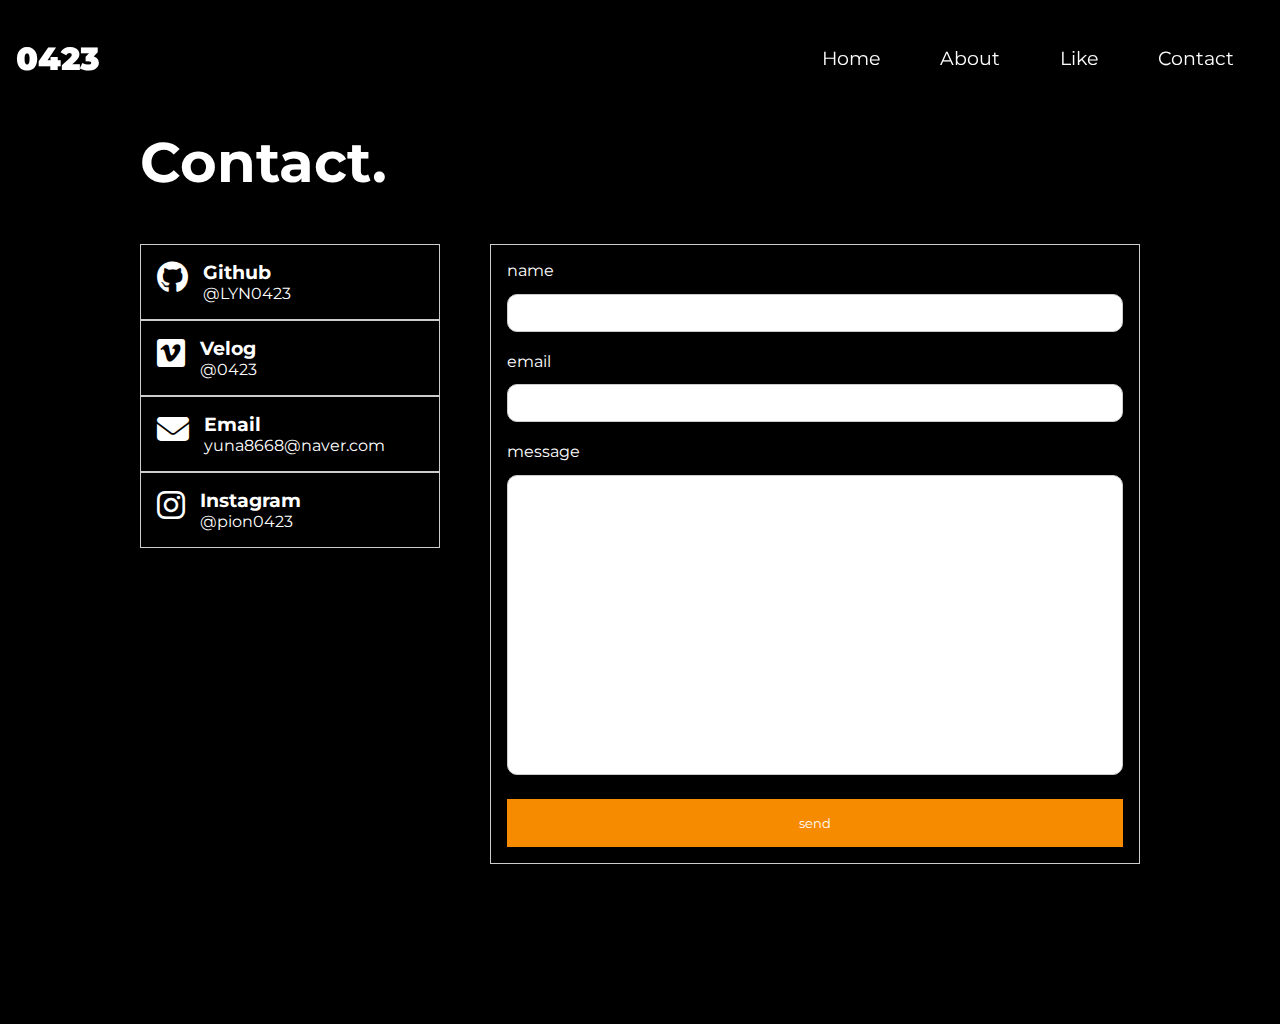
<file: contact.html>
<!DOCTYPE html>
<html lang="ko">
<head>
    <meta charset="UTF-8">
    <meta name="viewport" content="width=device-width, initial-scale=1.0">
    <title>HELLO✨</title>
    <link rel="stylesheet" href="style.css"> 
    <link rel="stylesheet" href="https://cdnjs.cloudflare.com/ajax/libs/font-awesome/6.4.0/css/all.min.css" />
</head>
<body>
    <header> 
        <div class="container"> 
            <h1> 
                <button>0423</button>
             
            </h1> 
            <nav> 
                <ul> 
                    <li>
                        <a href="index.html">Home</a>
                    </li> 
                    <li>
                        <a href="about.html">About</a>
                    </li> 
                    <li>
                        <a href="like.html">Like</a>
                    </li> 
                    <li>
                        <a href="contact.html">Contact</a>
                    </li> 
                </ul> 
            </nav> 
        </div> 
    </header>

    <div class="contact">
        <div class="container">
            <div class="title">
                <h2>Contact.</h2>
            </div>
            <div class="contact-me">
                <div class="left">
                    <div class="card">
                        <div class="icon">
                            <i class="fa-brands fa-github"></i>
                        </div>
                        <div class="info-text">
                            <h3>Github</h3>
                            <p>@LYN0423</p>
                        </div>
                    </div>
                    <div class="card">
                        <div class="icon">
                            <i class="fa-brands fa-vimeo"></i>
                        </div>
                        <div class="info-text">
                            <h3>Velog</h3>
                            <p>@0423</p>
                        </div>
                    </div>
                    <div class="card">
                        <div class="icon">
                            <i class="fa-solid fa-envelope"></i>
                        </div>
                        <div class="info-text">
                            <h3>Email</h3>
                            <p>yuna8668@naver.com</p>
                        </div>
                    </div>
                    <div class="card">
                        <div class="icon">
                            <i class="fa-brands fa-instagram"></i>
                        </div>
                        <div class="info-text">
                            <h3>Instagram</h3>
                            <p>@pion0423</p>
                        </div>
                    </div>
                </div>
                <div class="right">
                    <form action="#">
                        <div class="form-group">
                            <label for="name">name</label>
                            <input type="text" id="name">
                        </div>
                        <div class="form-group">
                            <label for="email">email</label>
                            <input type="text" id="email">
                        </div>
                        <div class="form-group">
                            <label for="msg">message</label>
                            <textarea id="msg"></textarea>
                        </div>
                        <button type="submit">send</button>
                    </form>
                </div>
            </div>
        </div>
    </div>
</body>
</html>
</file>
<file: style.css>
@import url('https://fonts.googleapis.com/css2?family=Montserrat:ital,wght@0,100..900;1,100..900&family=Nanum+Gothic&display=swap');

/* 웹 브라우저 기본 스타일 시트 초기화, 구글 폰트 'Montserrat' 사용 */
* {
  margin: 0;
  padding: 0;
  box-sizing: border-box;
  font-family: "Montserrat";
}

/* 기준 너비를 유지, 1140px로 고정 // ↑ & ↓은 0, → & ←는 auto로 지정 => 수평 방향에서 중앙에 위치하도록 설정 */
.container {
  width: 1000px;
  margin: 0 auto;
}

/* 헤더를 상단에 고정하기 위해 position 속성값을 fixed로 지정 // 스크롤했을 때 다른 요소 밑에 가려져 안보일 수 있기 때문에 z-index 속성값을 0보다 크게 설정 */
header {
  position: fixed;
  color: white;
  top: 0;
  z-index: 1;
  width: 100%;
  padding: 1rem;
}

/* 가로로 한 줄 배치하도록 display 속성을 flex로 지정 // space-between은 하위 자식 태그가 각각 왼쪽 끝과 오른쪽 끝에 위치하도록 만듬 // 수직 정렬을 위해 align-items 속성값을 center로 지정*/
header .container {
  display: flex;
  justify-content: space-between;
  align-items: center;
  width: 100%;
}

/* 메뉴 수평으로 배치, 내부 여백, 글꼴 크기 지정 */
header nav ul {
  display: flex;
}

header nav ul li {
  padding: 30px;
}

header button {
  background: transparent;
  border: 0;
  cursor: pointer;
}

header h1 button {
  font-size: 2rem;
  font-weight: bolder;
  color: #fff;
}

header nav ul li button {
  font-size: 1.2rem;
  font-weight: bolder;
  color: white;
}

a, a:link, a:visited {
    color: inherit;
    font-size: larger;
    text-decoration: none;
}
  li {
    list-style: none;
  }

/* -----header part----- */

.home {
  width: 100%;
  height: 100vh;
  color: white;
  background-image: url('img/1.jpg');
  background-size: cover;
  background-repeat: no-repeat;
  opacity: 0.9;
  display: flex;
  justify-content: center;
  align-items: center;
  text-align: center;
}

.home h4 {
  font-size: 2rem;
}

.home h2 {
  font-size: 3.5rem;
  margin: 2rem 0;
  letter-spacing: 3px;
}

.home h2 span::after {
  content: "";
  height: 40px;
  width: 3px;
  background-color: #fff;
  display: inline-block;
  animation: blink .9s ease-in-out infinite;
}

@keyframes blink {
  0% {
    opacity: 1;
  }
  100% {
    opacity: 0;
  }
}

.home p {
  max-width: 500px;
  margin: 0 auto;
  font-size: 1.25rem;
}
  .about{
    padding: 13rem 0;
    background-color: black;
    color: white;
  }
  .about::after {
    content: "";
    display: block;
    clear: both;
  }
  .about .title{
    margin-bottom: 3rem;
  }
  .about .title h2 {
    font-size: 3.5rem;
  }
  .about-self .profile .left img {
    width: 400px;
    height: 400px;
    float: left;
  }
  .about-self .right {
    width: 60%;
    float: right;
    padding: 0 2rem;
    background-color: black;
    color: white;
  }
  .about-self .right h3 {
    font-size: 2.25rem;
    margin-bottom: 0.8rem;
  }
  
  .about-self .right p {
    font-size: 1.15rem;
    margin: 1rem 0;
  }
  
  .about-self .right .social a {
    font-size: 2.5rem;
    margin-right: 3rem;
    margin-top: 1rem;
  }
  h1 {
    text-align: center;
  }

  .like {
    background-color: black;
    display: flex;
    flex-direction: row;
    justify-content: center;
    width: 100%;
  }
  .like .div {
    background-color: black;
    width: 1920px;
    height: 1080px;
    position: relative;
  }
  .like .text-wrapper {
    position: absolute;
    top: 85px;
    left: 76px;
    font-weight: 800;
    color: white;
    font-size: 80px;
    letter-spacing: 0;
    line-height: normal;
  }
  .like .overlap {
    position: absolute;
    width: 1810px;
    height: 811px;
    top: 210px;
    left: 50px;
  }
  .like .animation {
    position: absolute;
    width: 486px;
    height: 568px;
    top: 2px;
    left: 19px;
  }
  .like .element {
    position: absolute;
    width: 484px;
    height: 501px;
    top: 0;
    left: 0;
    object-fit: cover;
  }
  .like .text-wrapper-2 {
    position: absolute;
    top: 524px;
    left: 129px;
    font-weight: 900;
    color: white;
    font-size: 36px;
    letter-spacing: 0;
    line-height: normal;
  }
  .like .overlap-group {
    position: absolute;
    width: 1810px;
    height: 811px;
    top: 0;
    left: 0;
  }
  .like .travel {
    position: absolute;
    width: 528px;
    height: 732px;
    top: 0;
    left: 656px;
  }
  .like .rectangle {
    width: 526px;
    height: 666px;
    position: absolute;
    top: 0;
    left: 0;
  }
  .like .text-wrapper-3 {
    position: absolute;
    top: 688px;
    left: 189px;
    font-weight: 900;
    color: white;
    font-size: 36px;
    letter-spacing: 0;
    line-height: normal;
  }
  .like .rain {
    position: absolute;
    width: 497px;
    height: 591px;
    top: 0;
    left: 1313px;
  }
  .like .text-wrapper-4 {
    position: absolute;
    width: 293px;
    top: 539px;
    left: 130px;
    font-weight: 900;
    color: #fff;
    font-size: 36px;
    letter-spacing: 0;
    line-height: normal;
  }
  .like .img {
    position: absolute;
    width: 495px;
    height: 515px;
    top: 0;
    left: 0;
    object-fit: cover;
  }

  .contact {
    padding: 8rem 0;
    background-color: black;
    color: white;
  }
  .contact .title {
    margin-bottom: 3rem;
  }
  .contact .title h2{
    font-size: 3.5rem;
  }
  .contact .contact-me::after {
    content: "";
    display: block;
    clear: both;
  }
  .contact .contact-me .left {
    width: 30%;
    float: left;
  }
  .contact .contact-me .left .card{
    border: 1px solid #ccc;
    padding: 1rem;
    display: flex;
  }
  .contact .contact-me .left .card .icon i{
    font-size: 2rem;
    margin-right: 15px;
  }
  .contact .contact-me .right {
    float: left;
    width: 65%;
    margin-left: 5%;
    margin-bottom: 2rem;
    border: 1px solid #ccc;
    padding: 1rem;
  }
  .contact .contact-me .right .form-group {
    margin-bottom: 1.25rem;
  }
  .contact .contact-me .right .form-group label {
    display: block;
    margin-bottom: 0.85rem;
  }
  .contact .contact-me .right .form-group input {
    padding: 0.625rem;
    width: 100%;
    outline: none;
    border: 1px solid #ccc;
    border-radius: 10px;
  }
  .contact .contact-me .right .form-group input:focus {
    border: 1px solid #719ECE;
    box-shadow: 0 0 10px #719ECE;
  }
  .contact .contact-me .right .form-group textarea{
    height: 300px;
    width: 100%;
    resize: none;
    border: 1px solid #ccc;
    border-radius: 10px;
  }
  .contact .contact-me .right .form-group textarea:focus{
    outline: none;
    border: 1px solid #719ECE;
    box-shadow: 0 0 10px #719ECE;
  }
  .contact .contact-me .right button{
    width: 100%;
    padding: 1rem;
    background-color: #f78b00;
    border: none;
    color: white;
  }
  footer {
    background-color: black;
    color: white;
    text-align: center;
  }
</file>
